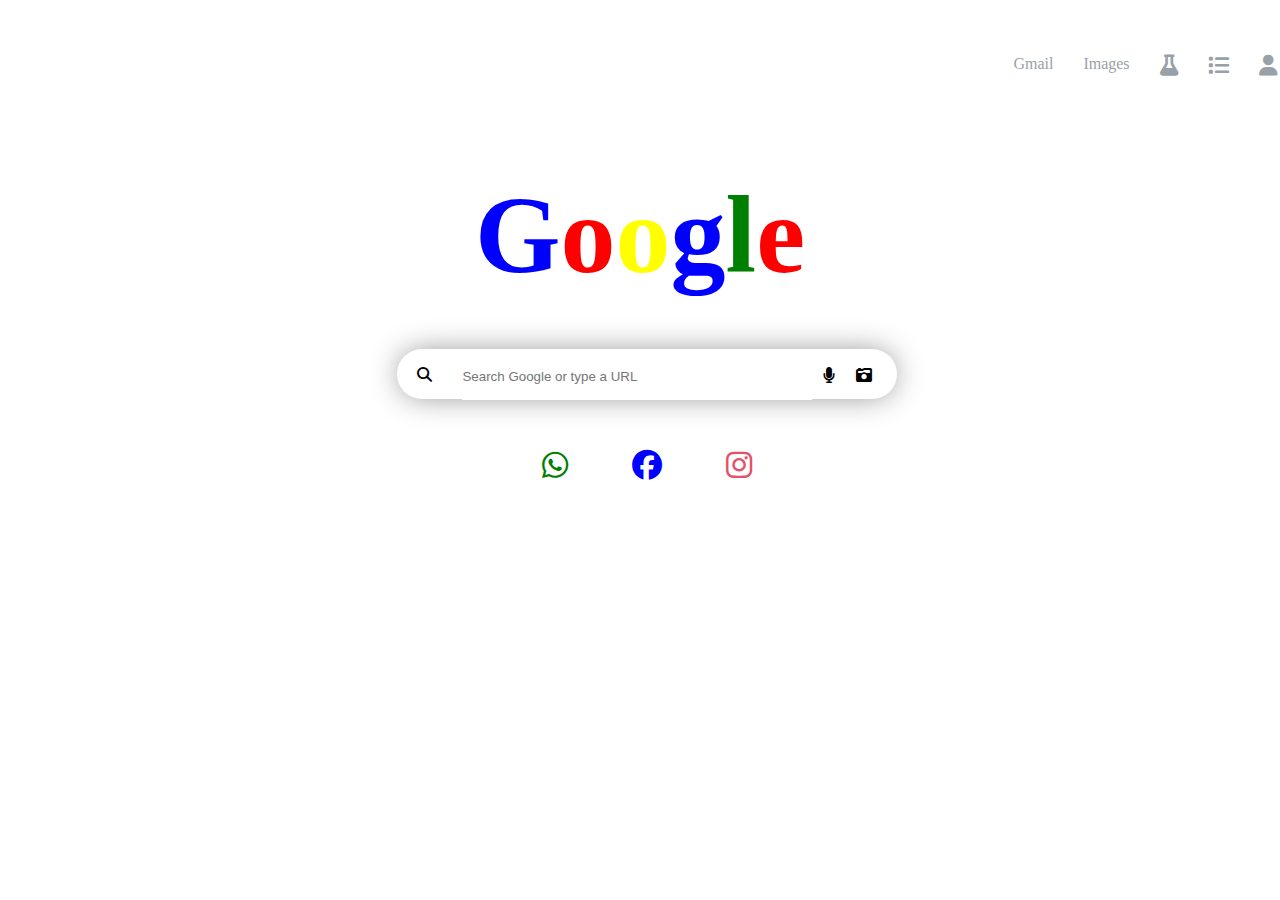
<file: chrome page/index.html>
<!DOCTYPE html>
<html lang="en">
<head>
    <meta charset="UTF-8">
    <meta name="viewport" content="width=device-width, initial-scale=1.0">
    <title>Document</title>
    <link rel="stylesheet" href="style.css">
    <link rel="stylesheet" href="https://cdnjs.cloudflare.com/ajax/libs/font-awesome/6.5.2/css/all.min.css">
</head>
<body>
    <div class="head">
        <ul>
            <li><a href="#">Gmail</a></li>
            <li><a href="#">Images</a></li>
            <li><i class="fa-solid fa-flask"></i></li>
            <li><i class="fa-solid fa-list"></i></li>
            <li><i class="fa-solid fa-user"></i></li>
        </ul>
    </div>
    <div class="designg">
        <span class="g">G</span><span class="o1">o</span><span class="o2">o</span><span class="g">g</span><span class="l">l</span><span class="e">e</span>
    </div>
    <div class="search">
        <span class="dot">.</span>
        <div class="sea">
          <i class="fa-solid fa-magnifying-glass"></i>
           <label for=""><input type="search" placeholder="Search Google or type a URL"></label>
            <i class="fa-solid fa-microphone"></i>
        <i class="fa-solid fa-camera-retro"></i>
        </div>
        <div class="icon">
            <i class="fa-brands fa-whatsapp"></i>
            <i class="fa-brands fa-facebook"></i>
            <i class="fa-brands fa-instagram"></i>
        </div>
            
        
    </div>
   
        
</body>
</html>
</file>
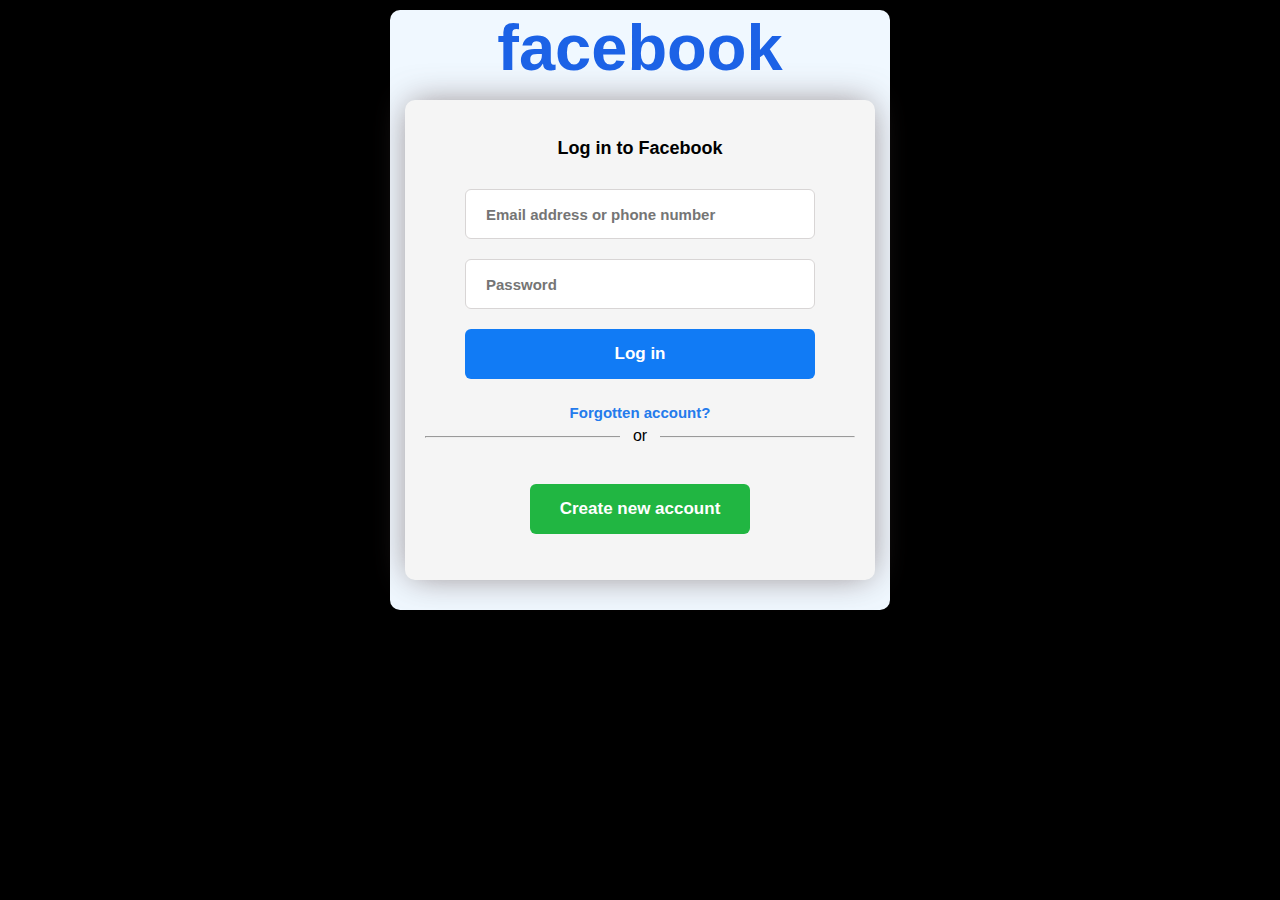
<file: facebook login/index.html>
<!DOCTYPE html>
<html lang="en">
<head>
    <meta charset="UTF-8">
    <meta name="viewport" content="width=device-width, initial-scale=1.0">
    <link rel="stylesheet" href="style.css">
    <title>Document</title>
</head>
<body>
    <div class="head"> 
        <h1>facebook</h1>
        <div class="form">
            <span>.</span>
          <div class="login">
             <h4>Log in to Facebook</h4>
             <label for=""><input type="text" placeholder="Email address or phone number"></label><br>
             <label for=""><input type="text" placeholder="Password"></label><br>
             <button class="button1">Log in</button>
             <p class="account">Forgotten account?</p>
             <hr>
             <p class="or">or</p>
             <button  class="button2">Create new account</button> 
           </div>
            
         
        </div>
    </div>
    

</body>
</html>
</file>
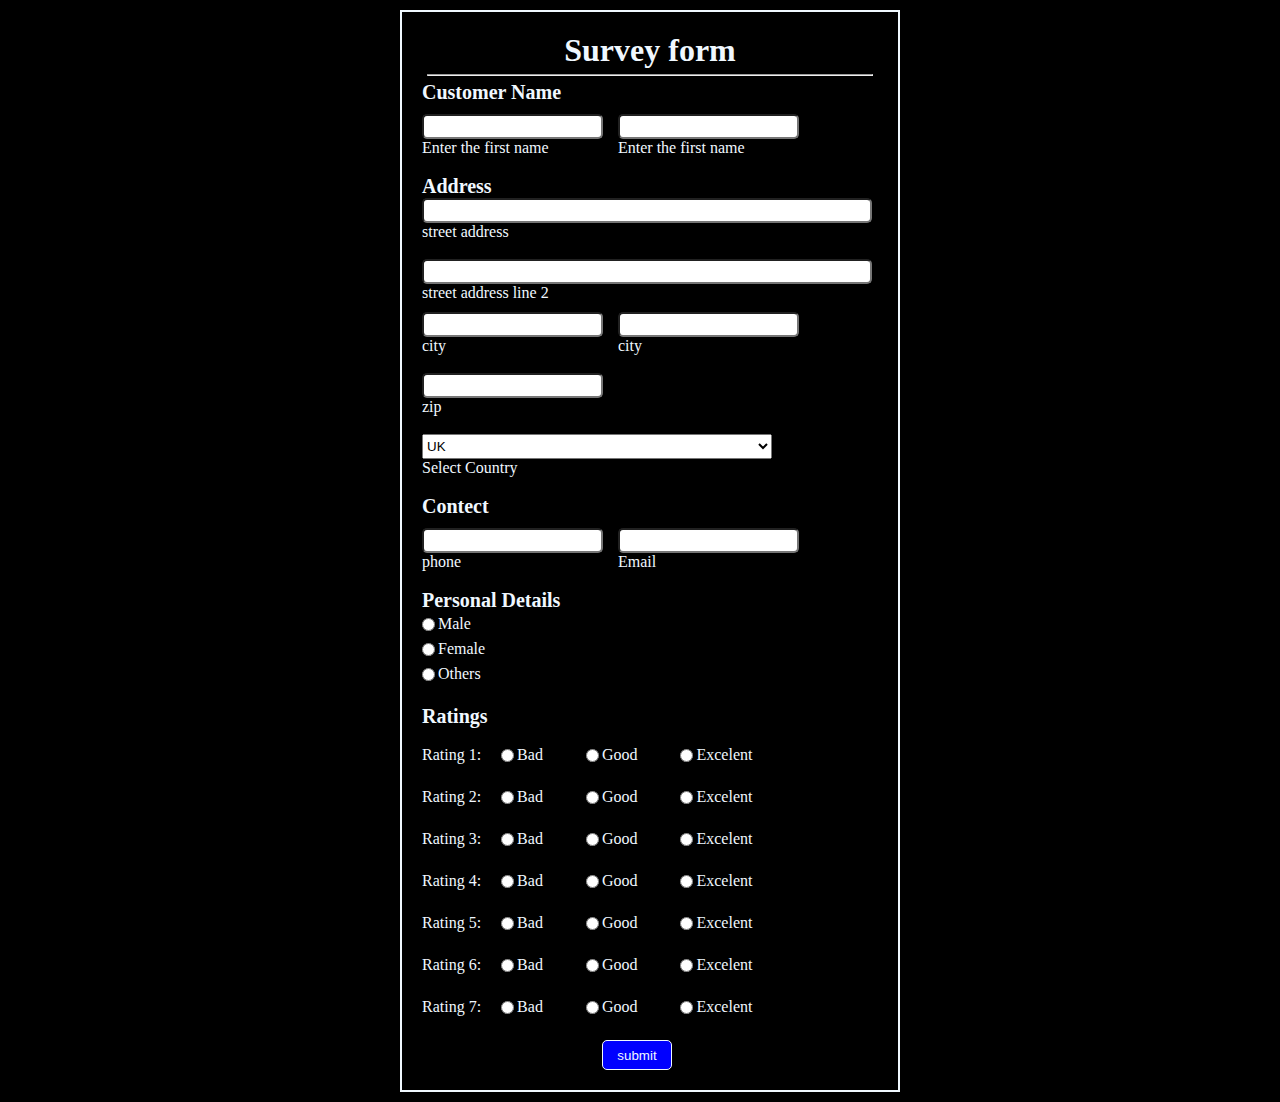
<file: form task/index.html>
<!DOCTYPE html>
<html lang="en">

<head>
    <meta charset="UTF-8">
    <meta name="viewport" content="width=device-width, initial-scale=1.0">
    <title>Document</title>
    <link rel="stylesheet" href="style.css">
</head>

<body>
    <div class="form">
        <h1>Survey form</h1>
        <hr>
        <span>Customer Name</span>
        <div class="inp">
            <div class="first1">
                <input class="first" type="text"><br>
                Enter the first name
            </div>
            <div class="last1">
                <input class="last" type="text">
                <br>Enter the first name
            </div>
        </div>
        <br>
        <span>Address</span>
        <input class="bar1" type="text">
        street address
        <br>
        <br>
        
        <input class="bar1" title="please fill in this field" type="text">
        street address line 2
        <br>
        <div class="inp">
            <div class="first1">
                <input class="first" type="text"><br>
                city
            </div>
            <div class="last1">
                <input class="last" type="text">
                <br>city
            </div>
        </div>
        <br>
        <div>
            <input class="last" type="text">
            <br>zip
        </div>
        <br>
        <select name="cars" id="cars">
            <option value="volvo">UK</option>
            <option value="saab">USA</option>
            <option value="opel">Lebanon</option>
            <option value="audi">landon</option>
          </select>
          <br>
          Select Country
          <br>
          <br>
          <span>Contect</span>
          <br>
          <div class="inp">
            <div class="first1">
                <input class="first" type="text"><br>
                phone
            </div>
            <div class="last1">
                <input class="last" type="text">
                <br>
                Email
            </div>
        </div>
        <br>
       <span>Personal Details</span>
       <br>
       <div class="but">
        <input type="radio"><p>Male</p>
       </div>
       <div class="but">
        <input type="radio"><p>Female</p>
       </div>
       <div class="but">
        <input type="radio"><p>Others</p>
       </div>
       <br>
       <span>Ratings</span>
       <br>
       <br>
       <div class="but">
        Rating 1:
        <li><input type="radio"><p>Bad</p></li>
        <li><input type="radio"><p>Good</p></li>
        <li><input type="radio"><p>Excelent</p></li>
       </div>
       <div class="but">
        Rating 2:
        <li><input type="radio"><p>Bad</p></li>
        <li><input type="radio"><p>Good</p></li>
        <li><input type="radio"><p>Excelent</p></li>
       </div>
       <div class="but">
        Rating 3:
        <li><input type="radio"><p>Bad</p></li>
        <li><input type="radio"><p>Good</p></li>
        <li><input type="radio"><p>Excelent</p></li>
       </div>
       <div class="but">
        Rating 4:
        <li><input type="radio"><p>Bad</p></li>
        <li><input type="radio"><p>Good</p></li>
        <li><input type="radio"><p>Excelent</p></li>
       </div>
       <div class="but">
        Rating 5:
        <li><input type="radio"><p>Bad</p></li>
        <li><input type="radio"><p>Good</p></li>
        <li><input type="radio"><p>Excelent</p></li>
       </div>
       <div class="but">
        Rating 6:
        <li><input type="radio"><p>Bad</p></li>
        <li><input type="radio"><p>Good</p></li>
        <li><input type="radio"><p>Excelent</p></li>
       </div>
       <div class="but">
        Rating 7:
        <li><input type="radio"><p>Bad</p></li>
        <li><input type="radio"><p>Good</p></li>
        <li><input type="radio"><p>Excelent</p></li>
       </div>

       <button>submit</button>
          
    </div>
</body>

</html>
</file>
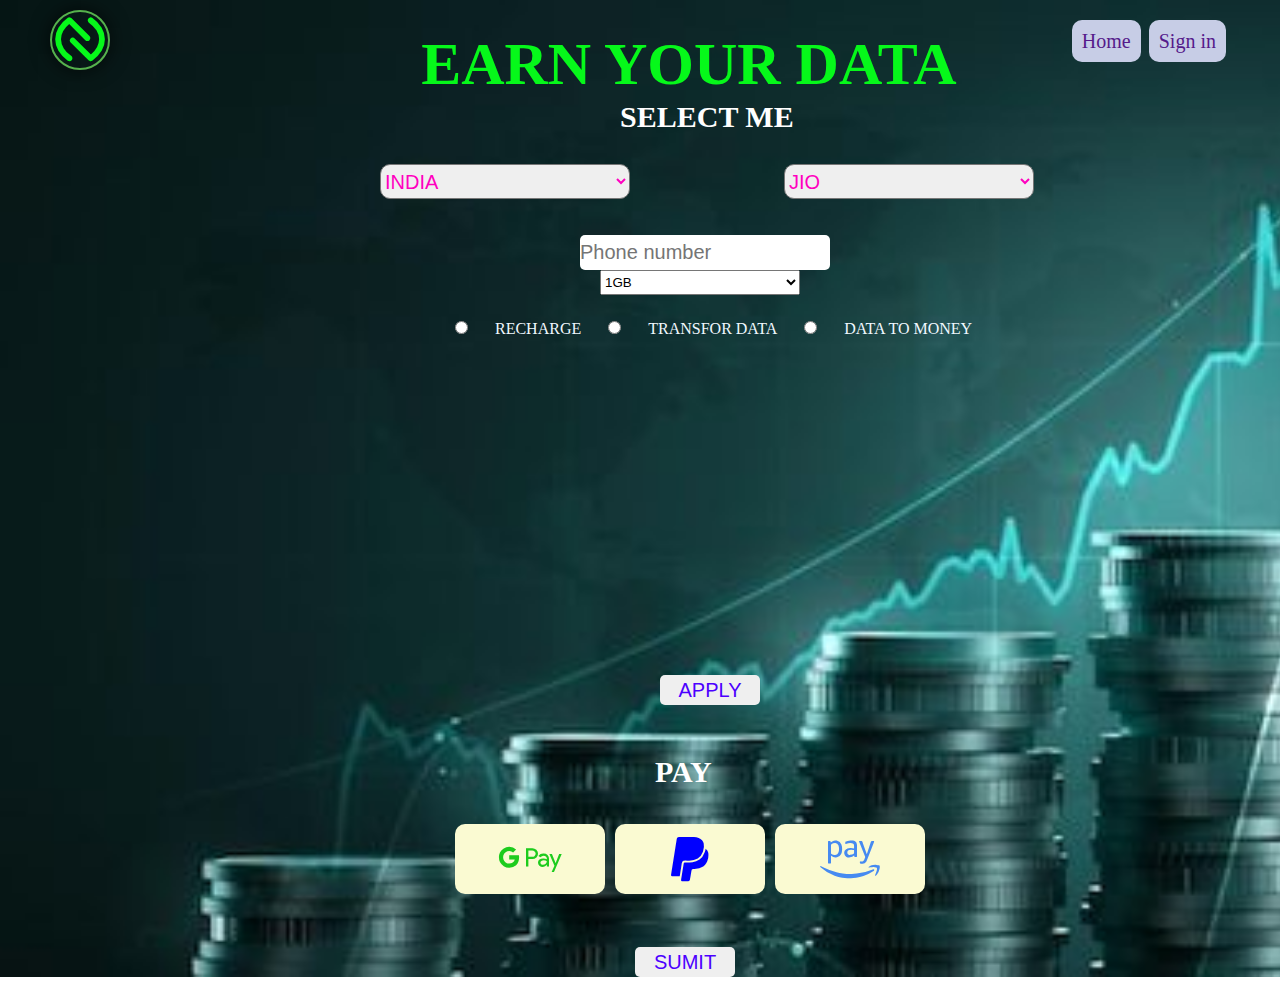
<file: full website/index.html>
<!DOCTYPE html>
<html lang="en">
<head>
    <meta charset="UTF-8">
    <meta name="viewport" content="width=device-width, initial-scale=1.0">
    <title>DOM</title>
    <link rel="stylesheet" href="style.css">
    <link rel="stylesheet" href="https://cdnjs.cloudflare.com/ajax/libs/font-awesome/6.5.2/css/all.min.css">
</head>
<body>
    <header>
      <div id="icon">
        <i class="fa-brands fa-nfc-symbol"></i>
      </div>
            <h1>EARN YOUR DATA</h1>
          <ul>
            <li><a class="menu" href="">Home</a></li>
       
            <li><a class="menu" href="">Sign in</a></li>
          </ul>
    </header>
    <div class="home">
      <h2>select me</h2>
      <select id="country" placeholder="Country">
        <option>INDIA</option>
      </select>
      <select id="sim" >
        <option>JIO</option>
      </select>
      <br>
      <br>
      <br>
      <input id="ph" type="text" placeholder="Phone number">
      <br>
      <span><select name="" id="gboption">
        <option >1GB</option>
        <option >1.5GB</option>
        <option >2GB</option>
        <option >2.5GB</option>
        <option >3GB</option>
       </select></span>
      
      
    </div>
    <br>
  
    <br>
    <h2 class="ser"></h2>
    <div class="service">
      <input class="ser1" type="radio" id="html" name="fav_language" value="RECHARGE">
      <label class="ser2" for="html">RECHARGE</label>
       
       <input class="ser1" type="radio" id="css" name="fav_language" value="TRANSFOR DATA">
       <label class="ser2" for="css">TRANSFOR DATA</label>
        
       <input class="ser1" type="radio" id="javascript" name="fav_language" value="DATA TO MONEY">
       <label class="ser2" for="javascript">DATA TO MONEY</label>
       <br>
       <br>
       <br>
       <a href="pay.html"><button id="button">APPLY</button></a>

    </div>
    <h2 class="pay">PAY</h2>
    <div class="pay1">
      <li class="pay2"><i class="fa-brands ffa fa-google-pay"></i></li>
      <li class="pay2"><i class="fa-brands ffa fa-paypal"></i></i></li>
      <li class="pay2"><i class="fa-brands ffa fa-amazon-pay"></i></i></i></li>
    </div>
    <br>
    <button id="sumit">SUMIT</button>
</body>
</html>
</file>
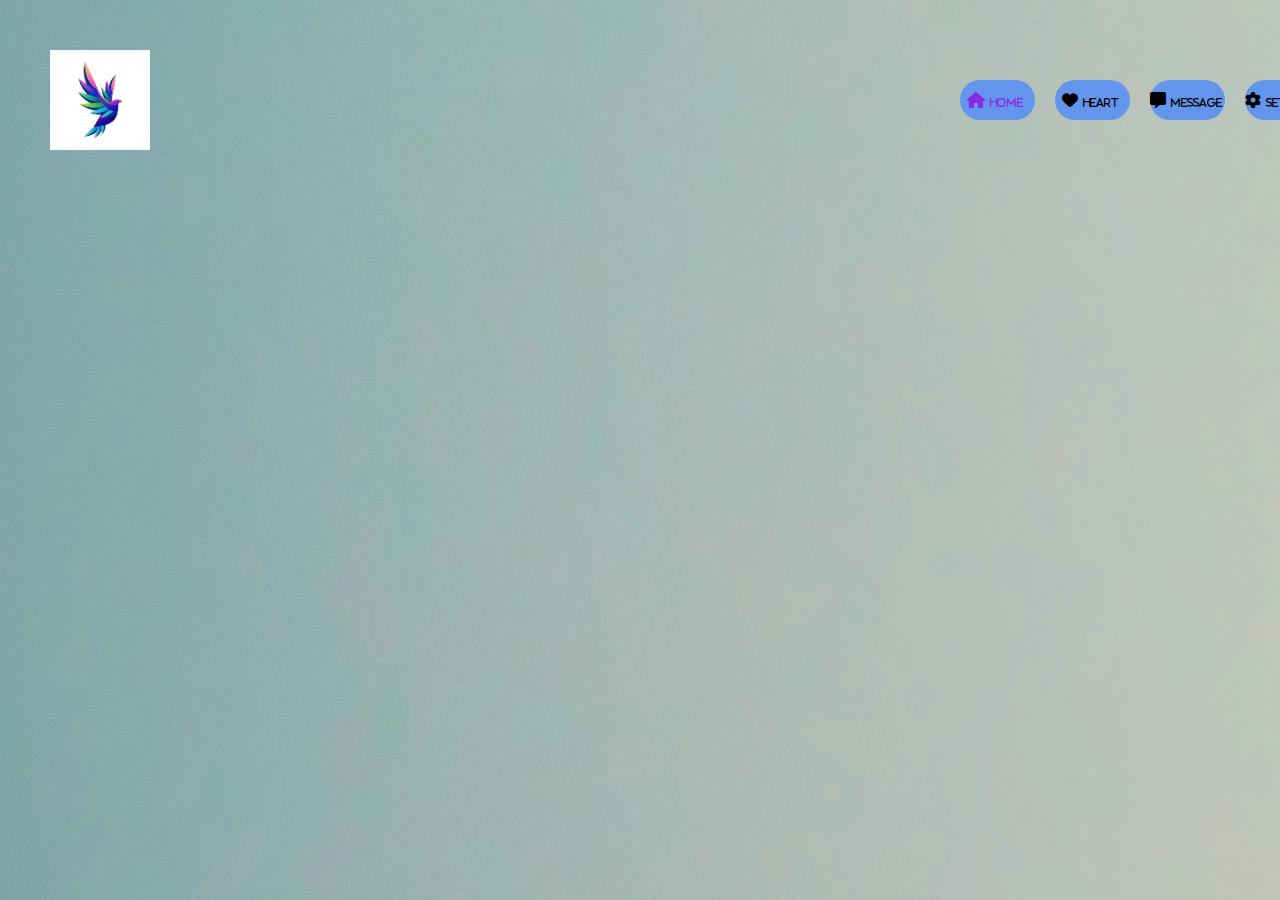
<file: head section/index.html>
<!DOCTYPE html>
<html lang="en">

<head>
  <meta charset="UTF-8">
  <meta name="viewport" content="width=device-width, initial-scale=1.0">
  <title>Document</title>
  <link rel="stylesheet" href="style.css">
  <link rel="stylesheet" href="https://cdnjs.cloudflare.com/ajax/libs/font-awesome/6.5.2/css/all.min.css">
</head>

<body>
  <div class="nav">
    <img src="img/2.jpg" alt="">
    <ul>
      <li><i class="fa-solid fa-house"><span>home</span></i></li>
      <li><i class="fa-solid fa-heart"><span>heart</span></i></li>
      <li><i class="fa-solid fa-message"><span>message</span></i></li>
      <li><i class="fa-solid fa-gear"><span>setting</span></i></li>
    </ul>
  </div>
</body>

</html>
</file>
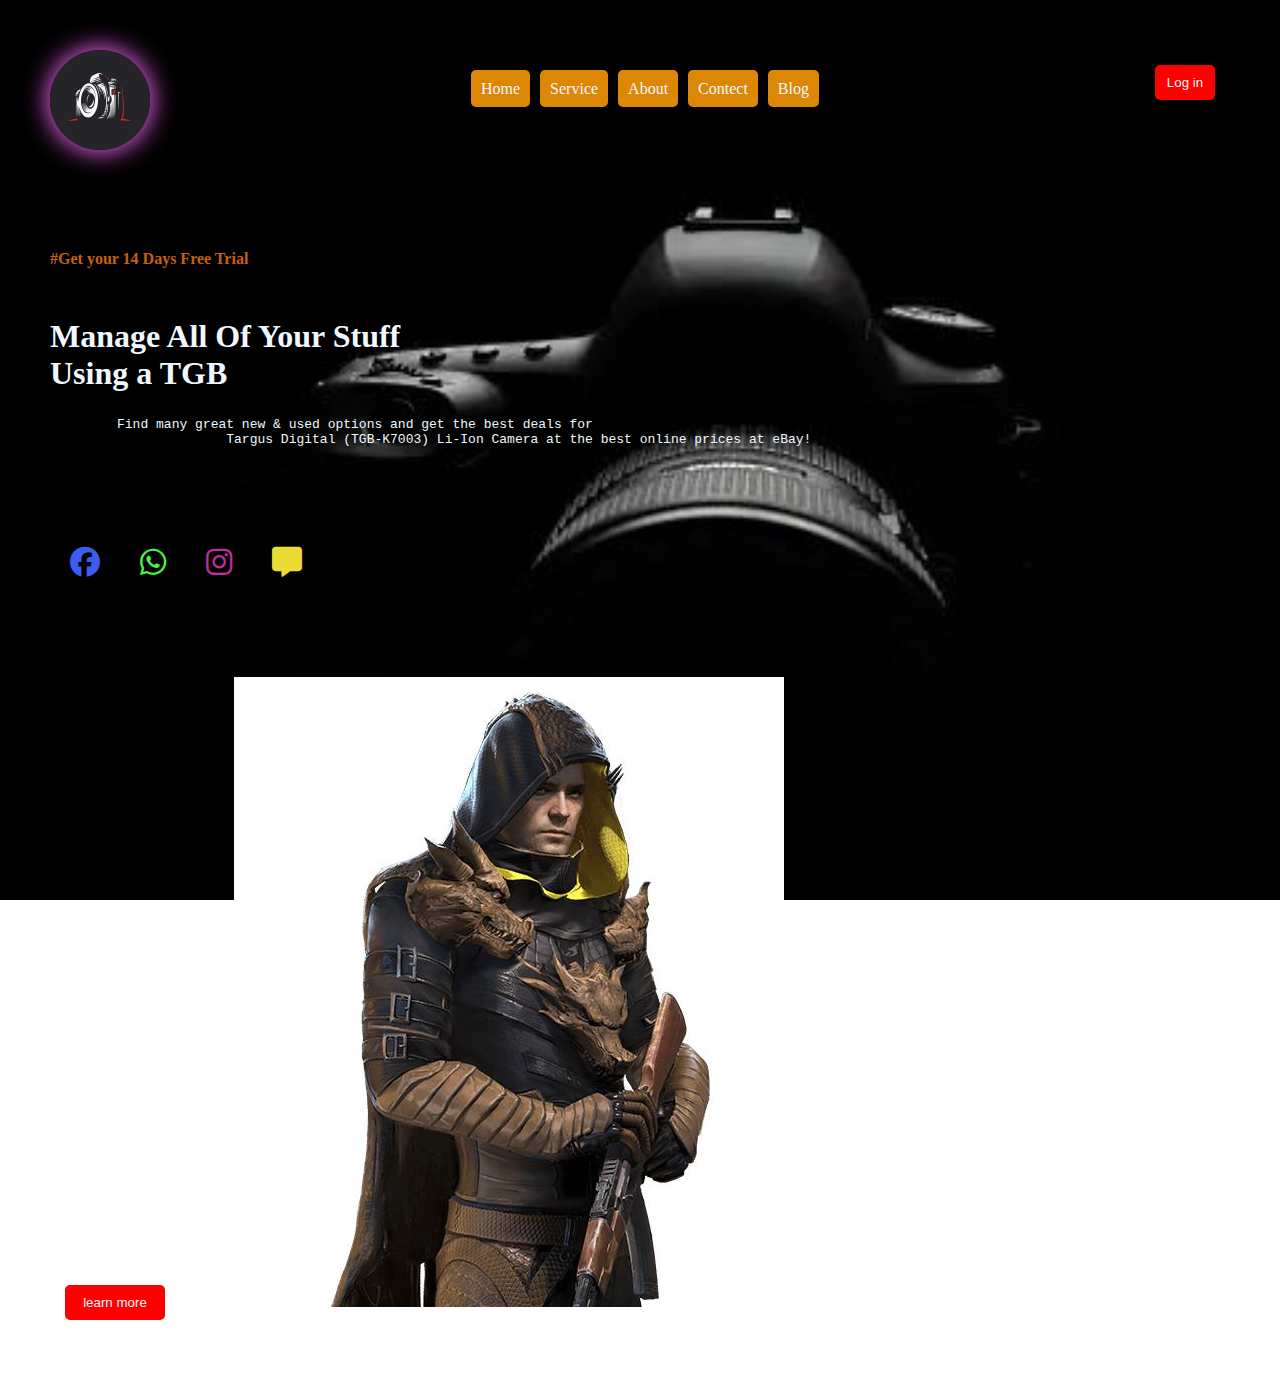
<file: simple website/index.html>
<!DOCTYPE html>
<html lang="en">
<head>
    <meta charset="UTF-8">
    <meta name="viewport" content="width=device-width, initial-scale=1.0">
    <title>Document</title>
    <link rel="stylesheet" href="style.css">
    <link rel="stylesheet" href="https://cdnjs.cloudflare.com/ajax/libs/font-awesome/6.5.2/css/all.min.css">
</head>
<body>
    <div class="head">
        <img class="img1" src="img/1.jpg" alt="">
        <ul class="nav">
            <li><a href="">Home</a></li>
            <li><a href="">Service</a></li>
            <li><a href="">About</a></li>
            <li><a href="">Contect</a></li>
            <li><a href="">Blog</a></li>
        </ul>
        <button>Log in</button>
    </div>
    <p>#Get your 14 Days Free Trial</p>
    <h1>Manage All Of Your Stuff <br>Using a TGB</h1>
    <pre>               Find many great new & used options and get the best deals for
                             Targus Digital (TGB-K7003) Li-Ion Camera at the best online prices at eBay!</pre>
       <ul>
        <li><i class="fa-brands fa-facebook"></i></li>
        <li><i class="fa-brands fa-whatsapp"></i></i></li>
        <li><i class="fa-brands fa-instagram"></i></i></li>
        <li><i class="fa-solid fa-message"></i></i></li>
       </ul>
       <button id="bb">learn more</button>
       <img src="img/7.jpg" alt="">
</body>
</html>
</file>
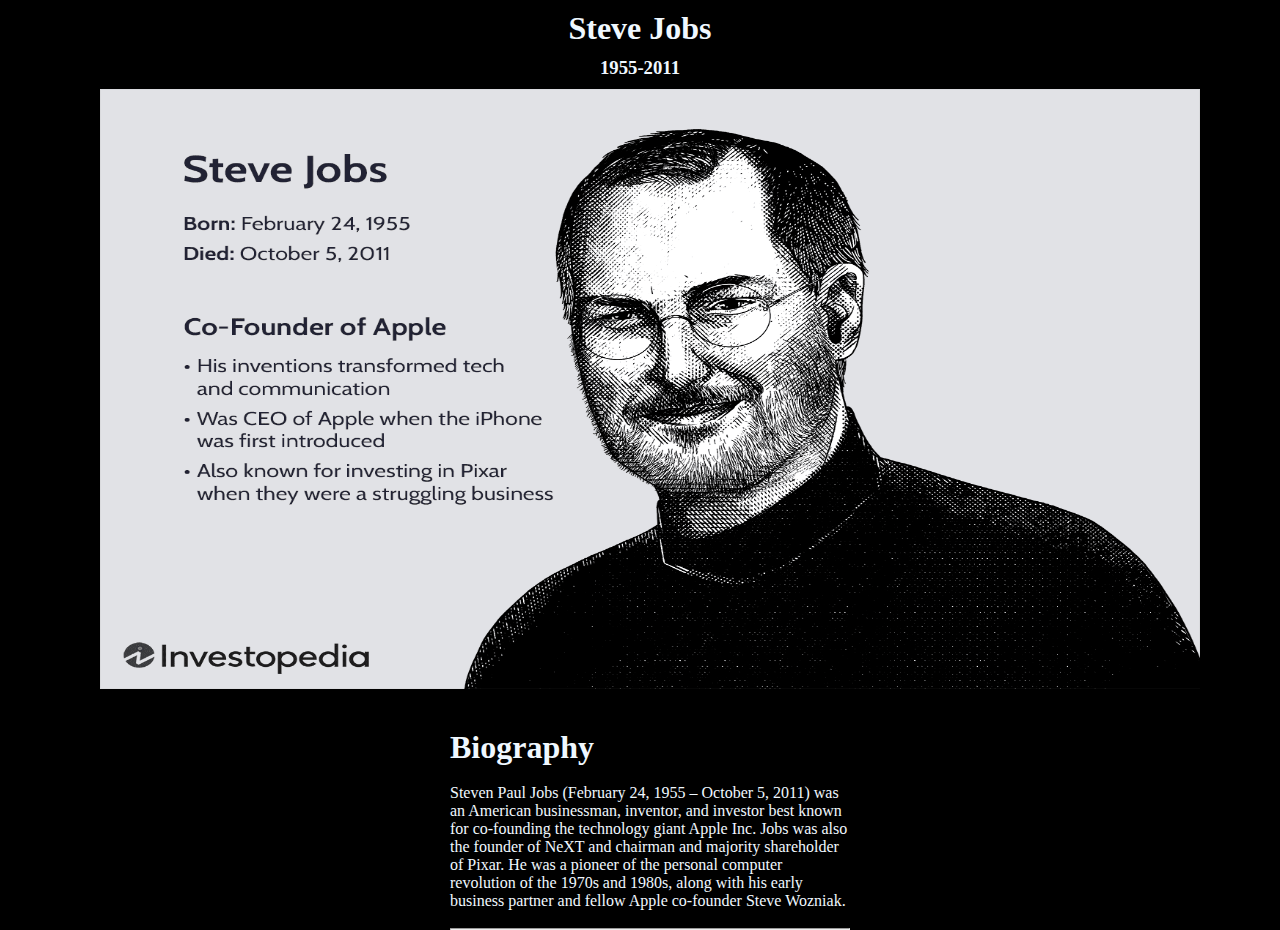
<file: steve website/index.html>
<!DOCTYPE html>
<html lang="en">
<head>
    <meta charset="UTF-8">
    <meta name="viewport" content="width=device-width, initial-scale=1.0">
    <title>Document</title>
    <link rel="stylesheet" href="style.css">
</head>
<body>
    <h1 class="head">Steve Jobs</h1>
    <h3>1955-2011</h3>
    <img src="img/steve-jobs-apple-story_final-14a355d35609422798041dcfb2cb61f6.png" alt="">
    <br>
    <br>
        <div class="bio">
            <br>
        <h1>Biography</h1>
        <br>
        <p>Steven Paul Jobs (February 24, 1955 – October 5, 2011) was an American businessman, inventor, and investor best known for co-founding the technology giant Apple Inc. Jobs was also the founder of NeXT and chairman and majority shareholder of Pixar. He was a pioneer of the personal computer revolution of the 1970s and 1980s, along with his early business partner and fellow Apple co-founder Steve Wozniak.</p>
        <br>
        <hr>
    </div>
</body>
</html>
</file>
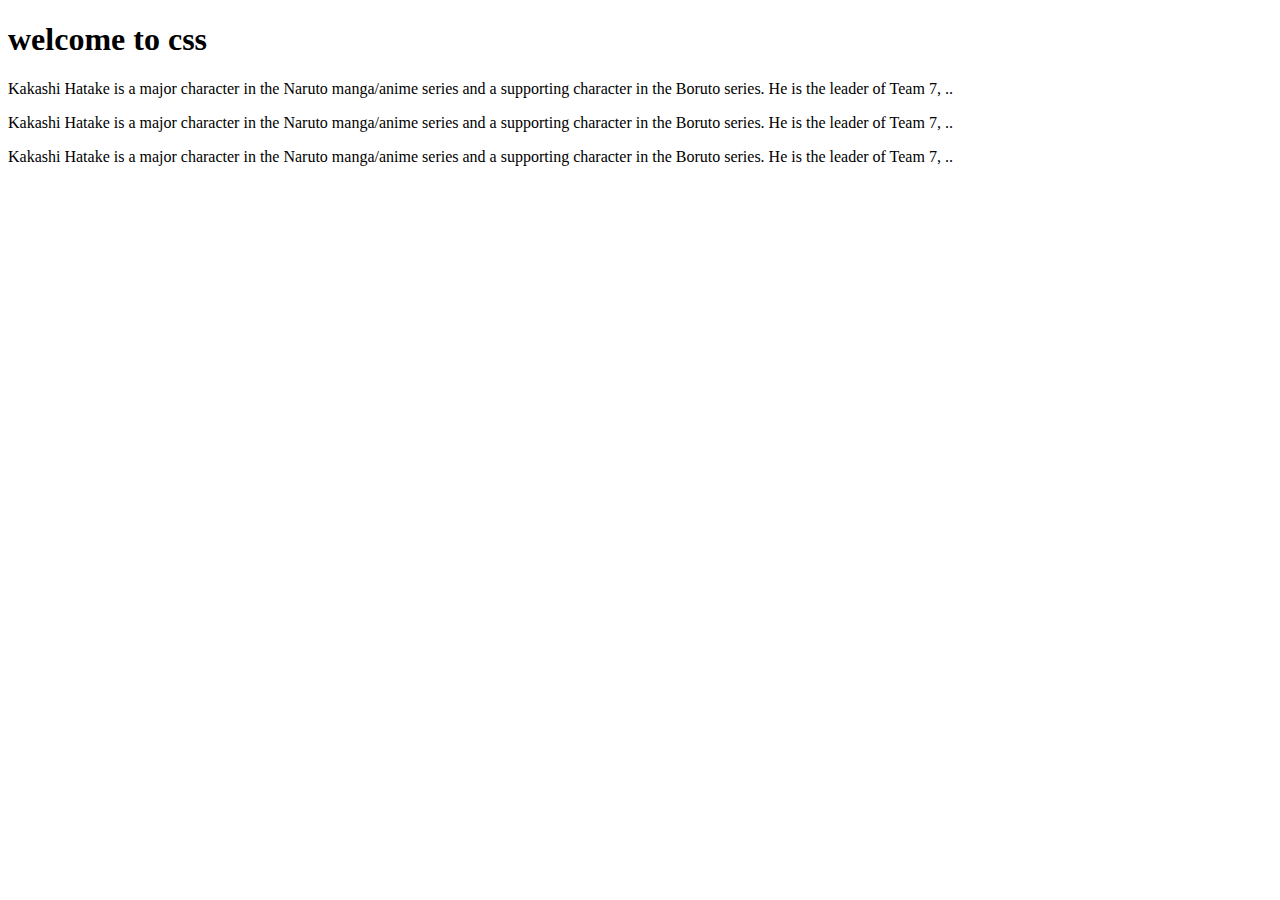
<file: task 4/index.html>
<!DOCTYPE html>
<html>
<head>
<title>insta</title>
<link  rel="stylesheet" href="C:\Users\DDU-013\Desktop\New folder\task 4\style.css">
<link rel="icon" type="image" href="C:\Users\DDU-013\Desktop\New folder\task 4\img\instagram.png">
</head>
<body>
	<h1>welcome to css</h1>
	<p class="a">Kakashi Hatake is a major character in the Naruto manga/anime series and a supporting character in the Boruto series. He is the leader of Team 7, ..</p>
	<p class="b">Kakashi Hatake is a major character in the Naruto manga/anime series and a supporting character in the Boruto series. He is the leader of Team 7, ..</p>
	<p class="c">Kakashi Hatake is a major character in the Naruto manga/anime series and a supporting character in the Boruto series. He is the leader of Team 7, ..</p>
</body>
</html>
</file>
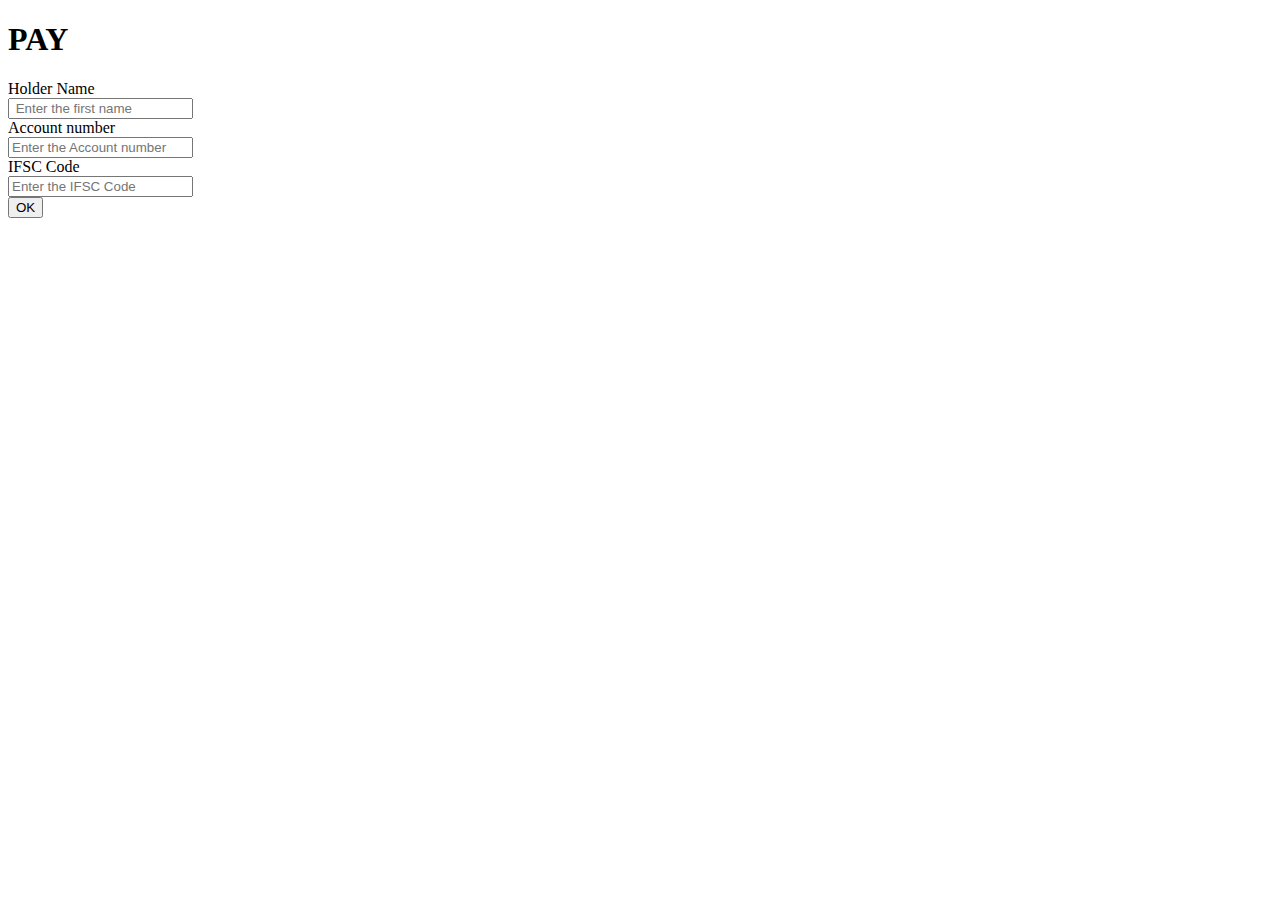
<file: full website/pay.html>
<!DOCTYPE html>
<html lang="en">
<head>
    <meta charset="UTF-8">
    <meta name="viewport" content="width=device-width, initial-scale=1.0">
    <title>DOM</title>
</head>
<body>
<form>
    <div class="form">
        <h1>PAY</h1>
        <span>Holder Name</span>
        <div class="inp">
            <div class="first1">
                <input class="first" type="text" placeholder=" Enter the first name"><br>
                
        </div>
        <span>Account number</span>
        <div class="inp">
            <div class="first1">
                <input class="first" type="text" placeholder="Enter the Account number"><br>
               
        </div>
        <span>IFSC Code</span>
        <div class="inp">
            <div class="first1">
                <input class="first" type="text" placeholder="Enter the IFSC Code"><br>
                
        </div>
        </div>      
        <button>OK</button>
        
</form>
</body>
</html>
</file>
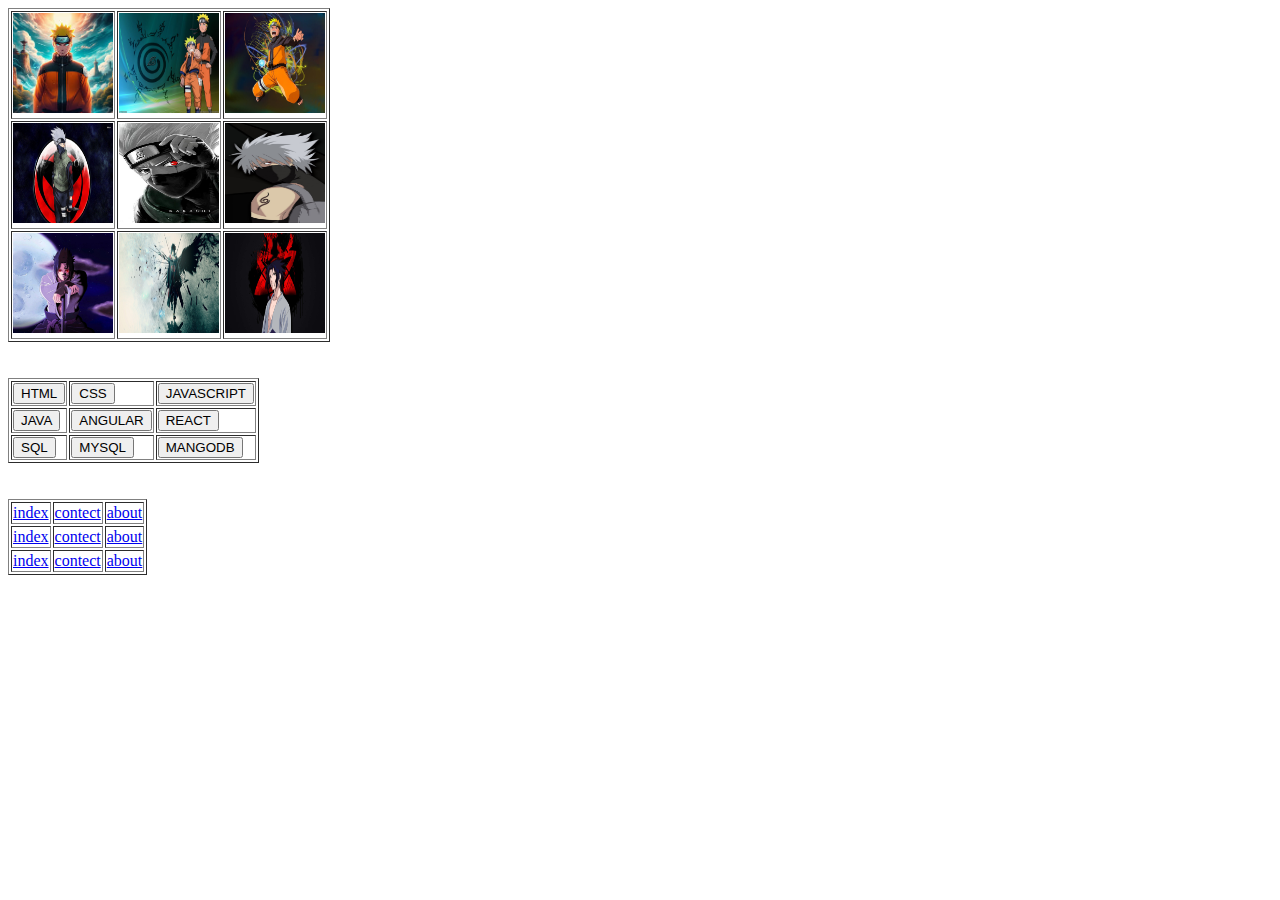
<file: img map/map.html>
<!DOCTYPE html>
<html>
<head>
<title>table</title>
</head>
<body>
<table border 2px>
<tr>
<td><img src="img/1.jpg" height=100px width=100px></td>
<td><img src="img/2.jpg" height=100px width=100px></td>
<td><img src="img/3.jpg" height=100px width=100px></td>
</tr>
<tr>
<td><img src="img/4.jpg" height=100px width=100px></td>
<td><img src="img/5.jpg" height=100px width=100px></td>
<td><img src="img/6.jpg" height=100px width=100px></td>
</tr>
<tr>
<td><img src="img/7.jpg" height=100px width=100px></td>
<td><img src="img/8.jpg" height=100px width=100px></td>
<td><img src="img/9.jpg" height=100px width=100px></td>
</tr>

</table>
<br>
<br>
<table border 2px>
<tr>
<td><button>HTML</button></td>
<td><button>CSS</button></td>
<td><button>JAVASCRIPT</button></td>
</tr>
<tr>
<td><button>JAVA</button></td>
<td><button>ANGULAR</button></td>
<td><button>REACT</button></td>
</tr>
<tr>
<td><button>SQL</button></td>
<td><button>MYSQL</button></td>
<td><button>MANGODB</button></td>
</tr>
</table>
<br>
<br>
<table border 2px>
<tr>
<td><a href="C:\Users\DDU-013\Desktop\webpage\holiday\index.html">index</a></td>
<td><a href="C:\Users\DDU-013\Desktop\webpage\holiday\contect.html">contect</a></td>
<td><a href="C:\Users\DDU-013\Desktop\webpage\holiday\about.html">about</a></td>
</tr>
<tr>
<td><a href="C:\Users\DDU-013\Desktop\webpage\holiday\index.html">index</a></td>
<td><a href="C:\Users\DDU-013\Desktop\webpage\holiday\contect.html">contect</a></td>
<td><a href="C:\Users\DDU-013\Desktop\webpage\holiday\about.html">about</a></td>
</tr>
<tr>
<td><a href="C:\Users\DDU-013\Desktop\webpage\holiday\index.html">index</a></td>
<td><a href="C:\Users\DDU-013\Desktop\webpage\holiday\contect.html">contect</a></td>
<td><a href="C:\Users\DDU-013\Desktop\webpage\holiday\about.html">about</a></td>
</tr>
</table>
</body>
</html>
</file>
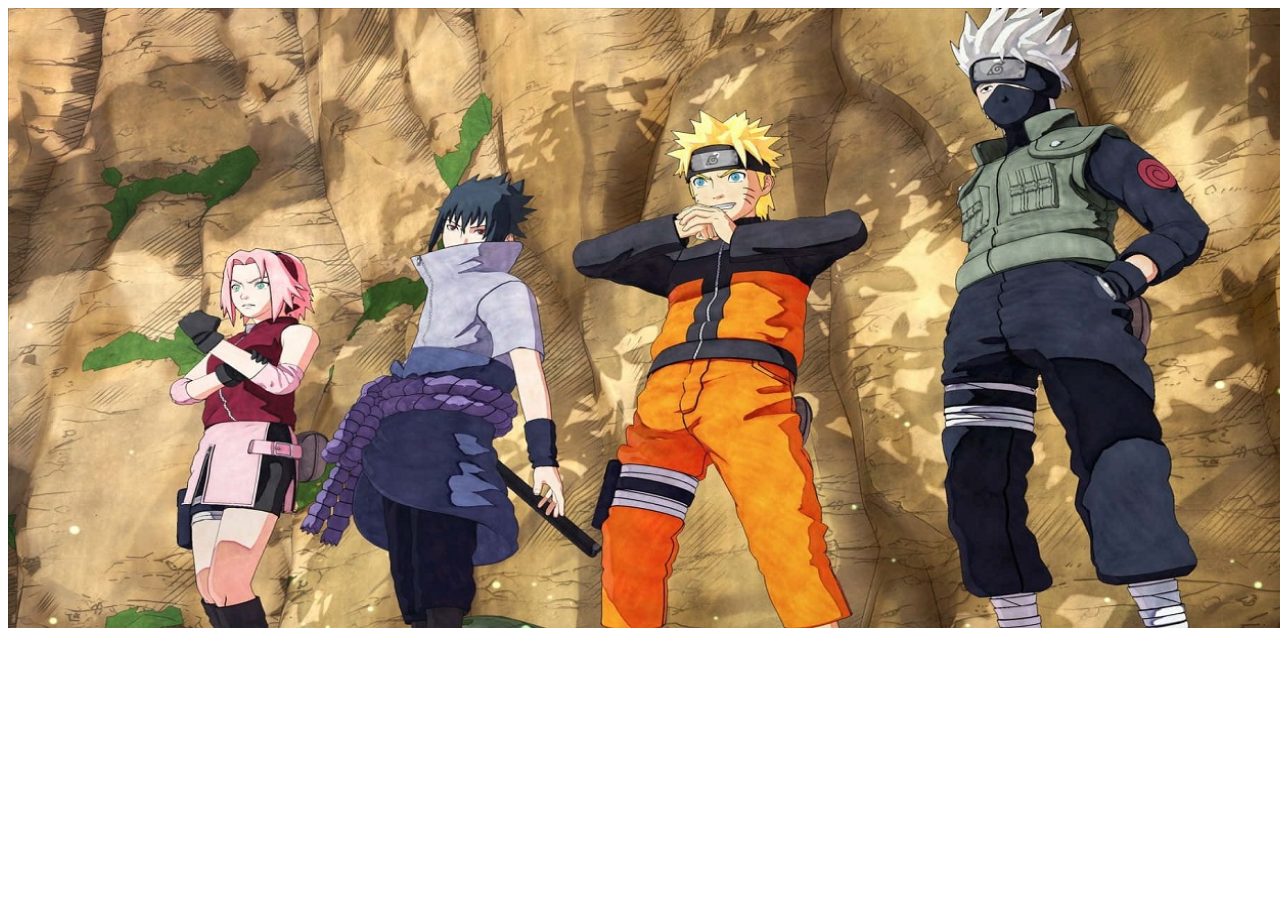
<file: task 3/img mapping.html>
<!DOCTYPE html>
<html>
<head>
<title>mapping</title>
</head>
<body>
<img src="img/group.jpg" usemap="#image-map" width="1350px" height="620px">
<map name="image-map">
<area shape="rect" coords="159,229,303,620" title="Sakura Haruno" href="https://naruto.fandom.com/wiki/Sakura_Haruno"></area>
<area shape="rect" coords="331,168,554,612" title="Sasuke Uchiha" href="https://naruto.fandom.com/wiki/Sasuke_Uchiha"></area>
<area shape="rect" coords="574,108,863,625" title="Naruto Uzumaki" href="https://naruto.fandom.com/wiki/Naruto_Uzumaki"></area>
<area shape="rect" coords="890,0,1207,621" title="Kakashi Hatake" href="https://naruto.fandom.com/wiki/Kakashi_Hatake"></area>
</body>
</html>
</file>
<file: chrome page/style.css>
*{
    margin: 0;
    padding: 0;
    box-sizing: border-box;
   
}

ul{
    display: flex;
    list-style: none;
    margin-left: 78%;
    margin-top: 40px;
}
li a{
    text-decoration: none;
    color: rgb(153, 161, 168);
}
ul li{
 
    padding: 15px;
}
li i{
    font-size: 21px;
    color: rgb(153, 161, 168);
}
.designg{
    text-align: center;
    font-size: 110px;
    margin-top: 80px;
    font-weight: 900;
}
.g{
    color: blue;
}
.o1{
    color: red;
}
.o2{
    color: yellow;
}
.l{
    color: green;
}
.e{
    color: red;
}
.search{
    height: 50px;
    width: 500px;
    border: none;
    margin-left: 31%;
    margin-top: 50px;
    border-radius: 30px;
    box-shadow: 0px 0px 31px -3px rgba(0,0,0,0.46);
}
.sea input{
    outline: none;
}
.dot{
    opacity: 0;
}
.sea{
    display: flex;
    list-style: none;
    justify-content: space-between;
    

}
.sea .fa-magnifying-glass{
    margin-left: 20px;
    font-size: 15px;
}
.sea input{
    width: 350px;
    height: 46px;
   border: none;
    margin-top: -25px;
    margin-left: 20px;
    

}
.sea .fa-microphone{
    margin-right: 10px;
}
.sea .fa-camera-retro{
    margin-right: 25px;
}
.icon{
    
    margin-top: 20px;
    text-align: center;
    height: 50px;
    
}
.icon .fa-brands{
    padding: 30px;
    font-size: 30px;
}
.icon .fa-whatsapp{
    color: green;
}
.icon .fa-facebook{
    color: blue;
}
.icon .fa-instagram{
    color: rgb(228, 80, 105);
}
</file>
<file: facebook login/style.css>
@import url('https://fonts.googleapis.com/css2?family=Jersey+15&family=Poppins:ital,wght@0,100;0,200;0,300;0,400;0,500;0,600;0,700;0,800;0,900;1,100;1,200;1,300;1,400;1,500;1,600;1,700;1,800;1,900&family=Teko:wght@300..700&display=swap');
*{
    
    box-sizing: border-box;
    padding: 0;
    margin: 0;
    font-family: sans-serif;
}
body{
    background-color: black;
}
.head{
    background-color: aliceblue;
    border-radius: 10px;
    height: 600px;
    width: 500px;
    margin: 10px auto;
    
}
h1{
    
   text-align: center;
   color: rgb(28, 98, 230);
   font-size: 65px;
   font-weight: bolder;
}
.form{
    box-shadow: 0px 0px 35px -5px rgba(102, 83, 83, 0.75);
    background-color: whitesmoke;
    border-radius: 10px;
    margin: 15px;
    height: 480px;
    text-align: center;
    
}
span{
    opacity: 0;
}
.login{
    margin-top: 20px;
}
h4{
    margin: 20px;
    font-size: 18px;
}
input{
    width: 350px;
    height: 50px;
    margin: 10px;
    border-radius: 6px;
    border: 1px solid rgb(216, 213, 213);
    padding-left: 20px;
    font-size: 15px;
    font-weight: 600;
   
}
.button1{
    width: 350px;
    height: 50px;
    border: none;
    background-color: rgb(17, 123, 245);
    border-radius: 6px;
    color: white;
    font-weight: 600;
    font-size: 17px;
    margin: 10px;
}
.account{
    color: rgb(36, 123, 236);
    font-weight: 600;
    margin: 15px;
    font-size: 15px;
}
hr{
    margin: 0px 20px;
}
.or{
    height: 17px;
    width: 40px;
    background-color: whitesmoke;
    margin-top: -11px;
    margin-left: 215px;
    
    
}
.button2{
    width: 220px;
    height: 50px;
    border: none;
    background-color: rgb(33, 182, 66);
    border-radius: 6px;
    color: white;
    font-weight: 600;
    font-size: 17px;
    margin: 40px;
}
</file>
<file: form task/style.css>
*{
    padding: 0;
    margin: 0;
    box-sizing: border-box;
}
body{
    color: aliceblue;
    background-color: black;
}
.form{
    width: 500px;
    border: 2px solid;
    margin: 10px 400px;
    padding: 20px;
}
h1{
    text-align: center;
}
hr{
    margin: 5px;
}
input{
    border-radius: 5px;
    height: 25px;
}
.inp{
    display: flex;
    margin-top: 10px;
}
.last1{
        margin-left: 15px;
}

.bar1{
    width: 450px;
    height: 25px;
    border-radius: 5px;
    
}
select{
    height: 25px;
    width: 350px;
}
span{
    font-weight: 700;
    font-size: 20px;
}
.but{
    display: flex;
    
}
p{
    padding: 3px;
    
}
li{
    margin-top: -23px;
    list-style: none;
    padding: 20px;
    display: flex;
}
button{
    border: 1px solid;
    border-radius: 5px;
    height: 30px;
    width: 70px;
    color: aliceblue;
    background-color: blue;
    margin-left: 180px;
}
</file>
<file: full website/style.css>
*{
    margin: 0;
    padding: 0;
    box-sizing: border-box;
}
body{
    background-image: url(img/5.jpg);
    background-repeat: no-repeat;
    background-size: cover;
  
    
}
header{
    
    display: flex;
    height: 120px;
    border-radius: 30px;
    color: rgb(6, 248, 26);
    justify-content: space-between;
    font-size: 30px;
    margin-top: -20px;
}   
h1{
    margin: 50px;
    margin-left: 250px;

}

ul{
    font-size: 20px;
    margin: 50px;
    list-style: none;
    display: flex;
    
    
}
#gboption{
    width: 200px;
    height: 25px;
    margin-left: 300px;
}
.menu{
    background-color: rgb(199, 205, 230);
    height: 15px;
    width: 75px;
    text-decoration: none;
    padding: 10px;
    margin: 4px;
    border-radius: 10px;

}
.menu:hover{
    background-color: rgb(243, 182, 91);
   
}
#icon{
    box-shadow: 0px 0px 19px 0px rgba(0,0,0,0.68);
    border-radius: 50%;
    border: 2px solid rgb(86, 177, 77);
    font-size: 50px;
    margin: 30px 50px;
}
.schedule{
    color: rgba(238, 255, 0, 0.979);
}
/*#table{
    width: 700px;
    height: 500px;
    text-align: center;
}
td{
    color: aqua;
    
}*/
h2{
    color: white;
    width: 200px;
    margin-left: 320px;
    font-size: 30px;
    text-transform: uppercase;
    border-radius: 5px;
    margin-bottom: 30px;
    
}
.home{
    width: 800px;
    height: 300px;
    margin-left: 300px;
    color: black;
    border-radius: 30px;

}
#country{
    width: 250px;
    height: 35px;
    margin-left: 80px;
    font-size: 20px;
    color: rgb(255, 0, 191);
    border-radius: 10px;
    outline: none;
}
#sim{
    width: 250px;
    height: 35px;
    font-size: 20px;
    margin-left: 150px;
    color: rgb(255, 0, 191);
    border-radius: 10px;
    outline: none;
}
#ph{
    width: 250px;
    height: 35px;
    font-size: 20px;
    margin-left: 280px;
    color: rgb(255, 0, 191);
    border-radius: 5px;
    outline: none;
    border: none;
    
}
#button{
    width: 100px;
    height: 30px;
    margin-left: 210px;
    font-size: 20px;
    margin-top: 300px;
    color: rgb(76, 0, 255);
    border-radius: 5px;
    outline: none;
    border: none;
    
}

.service{
    color: aliceblue;
    margin: 0px 0px 0px 450px;
    list-style: none;
    display: block;
    
}
.ser{
    margin-left: 610px;
    margin-top: -150px;
    
}
.ser1{
    font-size: 20px;
 
    margin: 5px;
}
.ser2{
    
    margin: 10px;
}
.ffa{
    color: aliceblue;
    padding: 10px 30px;
}
.pay{
    margin-left: 655px;
    margin-top: 50px;
}
.pay1{
    display: flex;
    margin-left: 450px;
    list-style: none;
    font-size: 50px;
  
}
.fa-google-pay{
    color: rgb(29, 204, 29);
 
}
.fa-paypal{
    color: blue;
   
}
.fa-amazon-pay{
    color: rgb(70, 138, 241);
}
.pay2{
    background-color: lightgoldenrodyellow;
    height: 70px;
    width: 150px;
    border-radius: 10px;
    text-align: center;
    margin: 5px;
}
#sumit{
    margin-left: 635px;
    font-size: 20px;
    margin-top: 30px;
    color: rgb(76, 0, 255);
    border-radius: 5px;
    outline: none;
    border: none;
    width: 100px;
    height: 30px;
}
</file>
<file: head section/style.css>
* {
    margin: 0;
    padding: 0;
    box-sizing: border-box;
}
body{
    background-image: url(img/1.jpg);
    height: 100px;
    width: 100px;
}
h1{
    margin-top: 50px;   
}
.nav {
    display: flex;
    justify-content: space-between;
}

ul {
    margin: 50px;
    align-items: center;
    border-radius: 20px;
    display: flex;
    list-style: none;
    margin-left: 750px;
}

i{
    background-color: cornflowerblue;
    border-radius: 20px;
    text-align: center;
    height: 40px;
    width: 75px;
    padding-top: 12px;
    margin: 10px;
}
.fa-house{
    color: blueviolet;
}

span{
    font-size: 10px;
    padding: 5px;
    
    
}
img{
    height: 100px;
    margin: 50px;

}
</file>
<file: simple website/style.css>
*{
    padding: 0;
    margin: 0;
    box-sizing: border-box;
    color: aliceblue;
}
body{
    background-image: url(img/5.jpg);
    background-repeat: no-repeat;
    background-attachment: fixed;
    background-size: cover;
    
}
.head{
    display: flex;
    justify-content: space-between;
}
.img1{
    height: 100px;
    width: 100px;
    margin: 50px;
    border-radius: 50px;
    box-shadow: 0px 0px 24px 3px rgb(226, 94, 226);
}
img:hover{
    box-shadow: 0px 0px 24px 3px rgb(241, 188, 241);
}
ul{
    display: flex;
    margin: 80px 50px;
    list-style: none;
    text-decoration: none;
}
.nav a{
    border: 2px solid;
    border-radius: 5px;
    border: none;
    background-color: rgb(221, 135, 6);
    margin: 5px;
    padding: 10px;
    text-decoration: none;
}
.nav a:hover{
    background-color: rgb(239, 179, 245);
    box-shadow: 0px 0px 24px 3px rgb(226, 94, 226);
}
button{
    color: aliceblue;
    height: 35px;
    width: 60px;
    margin: 65px;
    background-color: red;
    border-radius: 5px;
    border: none;
}
p{
    margin: 50px;
    color: rgb(196, 98, 6);
    font-weight: 800;
}
h1{
    
    margin: 25px 50px;
}
span{
    border: 2px solid;
    width: 100px;
}
i{
    padding: 20px;
    font-size: 30px;
}
.fa-facebook{
    color: rgb(60, 93, 240);
}
.fa-whatsapp{
    color: rgb(71, 245, 71);
}
.fa-instagram{
    color: rgb(187, 45, 151);
}
.fa-message{
    color: rgb(236, 218, 53);
}
#bb{
    width: 100px;
    
}
</file>
<file: steve website/style.css>
*{
    padding: 0;
    margin: 0;
    box-sizing: border-box;
}
body{
    background-color: black;
    color: aliceblue
}
.head,h3{
    text-align: center;
    margin: 10px;
}
img{
    height: 600px;
    width: 1100px;
    margin-left: 100px;
}
.bio{
    width: 400px;
    margin-left: 450px;
    
}
</file>
